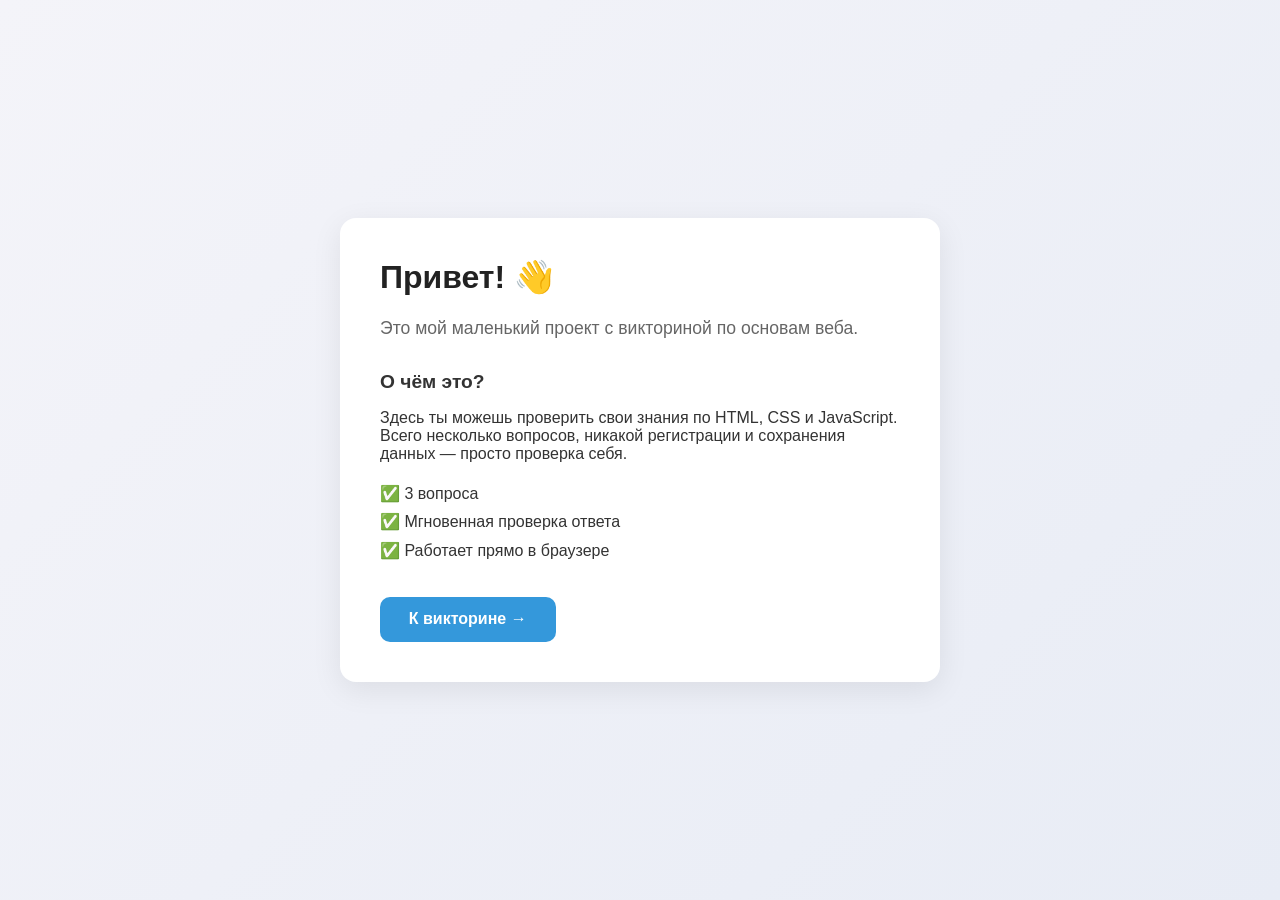
<file: index.html>
<!DOCTYPE html>
<html lang="ru">
<head>
    <meta charset="UTF-8">
    <meta name="viewport" content="width=device-width, initial-scale=1.0">
    <title>Мой сайт — Главная</title>
    <link rel="stylesheet" href="style.css">
</head>
<body>

    <div class="container">
        <h1>Привет! 👋</h1>
        <p class="subtitle">Это мой маленький проект с викториной по основам веба.</p>

        <section class="about">
            <h2>О чём это?</h2>
            <p>Здесь ты можешь проверить свои знания по HTML, CSS и JavaScript.
               Всего несколько вопросов, никакой регистрации и сохранения данных — просто проверка себя.</p>

            <ul>
                <li>✅ 3 вопроса</li>
                <li>✅ Мгновенная проверка ответа</li>
                <li>✅ Работает прямо в браузере</li>
            </ul>
        </section>

        <a href="quiz.html" class="btn">К викторине →</a>
    </div>

</body>
</html>
</file>
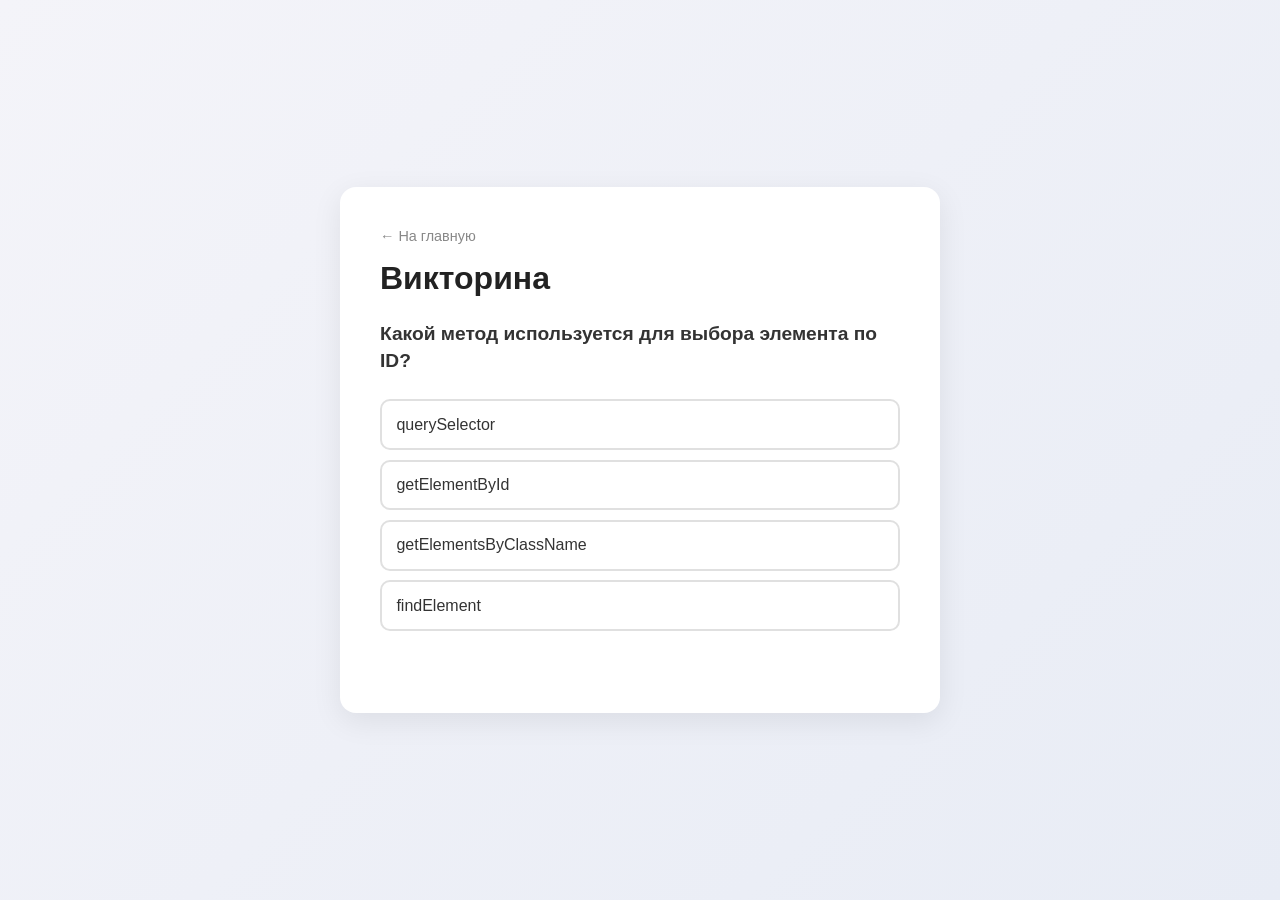
<file: quiz.html>
<!DOCTYPE html>
<html lang="ru">
<head>
    <meta charset="UTF-8">
    <meta name="viewport" content="width=device-width, initial-scale=1.0">
    <title>Викторина</title>
    <link rel="stylesheet" href="style.css">
</head>
<body>

    <div class="container">
        <a href="index.html" class="back-link">← На главную</a>

        <h1>Викторина</h1>

        <div id="question" class="question">Загрузка вопроса...</div>
        <div id="answers" class="answers"></div>
        <div id="result" class="result"></div>
        <button id="restart" class="btn" style="display: none;">Пройти заново</button>
    </div>

    <script src="script.js"></script>
</body>
</html>
</file>
<file: style.css>
* {
    box-sizing: border-box;
}

body {
    font-family: 'Segoe UI', Tahoma, Geneva, Verdana, sans-serif;
    background: linear-gradient(135deg, #f4f4f9 0%, #e8ecf5 100%);
    min-height: 100vh;
    margin: 0;
    display: flex;
    justify-content: center;
    align-items: center;
    padding: 2rem 1rem;
    color: #333;
}

.container {
    background: white;
    padding: 2.5rem;
    border-radius: 16px;
    box-shadow: 0 8px 30px rgba(0, 0, 0, 0.08);
    width: 100%;
    max-width: 600px;
}

h1 {
    margin-top: 0;
    color: #222;
}

.subtitle {
    color: #666;
    font-size: 1.1rem;
    margin-bottom: 2rem;
}

.about h2 {
    font-size: 1.2rem;
    margin-bottom: 0.5rem;
}

.about ul {
    list-style: none;
    padding: 0;
    margin: 1rem 0 2rem;
}

.about li {
    padding: 0.3rem 0;
}

/* Кнопки */
.btn {
    display: inline-block;
    padding: 0.85rem 1.8rem;
    background: #3498db;
    color: white;
    border: none;
    border-radius: 10px;
    font-size: 1rem;
    font-weight: 600;
    text-decoration: none;
    cursor: pointer;
    transition: background 0.2s, transform 0.1s;
}

.btn:hover {
    background: #2980b9;
}

.btn:active {
    transform: scale(0.98);
}

.back-link {
    color: #888;
    text-decoration: none;
    font-size: 0.9rem;
    display: inline-block;
    margin-bottom: 1rem;
}

.back-link:hover {
    color: #3498db;
}

/* Викторина */
.question {
    font-size: 1.2rem;
    font-weight: 600;
    margin: 1.5rem 0;
    line-height: 1.4;
}

.answers button {
    display: block;
    width: 100%;
    padding: 0.9rem;
    margin: 0.6rem 0;
    border: 2px solid #e0e0e0;
    background: white;
    border-radius: 10px;
    cursor: pointer;
    font-size: 1rem;
    text-align: left;
    transition: all 0.2s;
    color: #333;
}

.answers button:hover:not(:disabled) {
    border-color: #3498db;
    background: #f0f8ff;
}

.answers button:disabled {
    cursor: default;
}

.result {
    margin-top: 1.2rem;
    font-weight: 600;
    min-height: 1.4rem;
}
</file>
